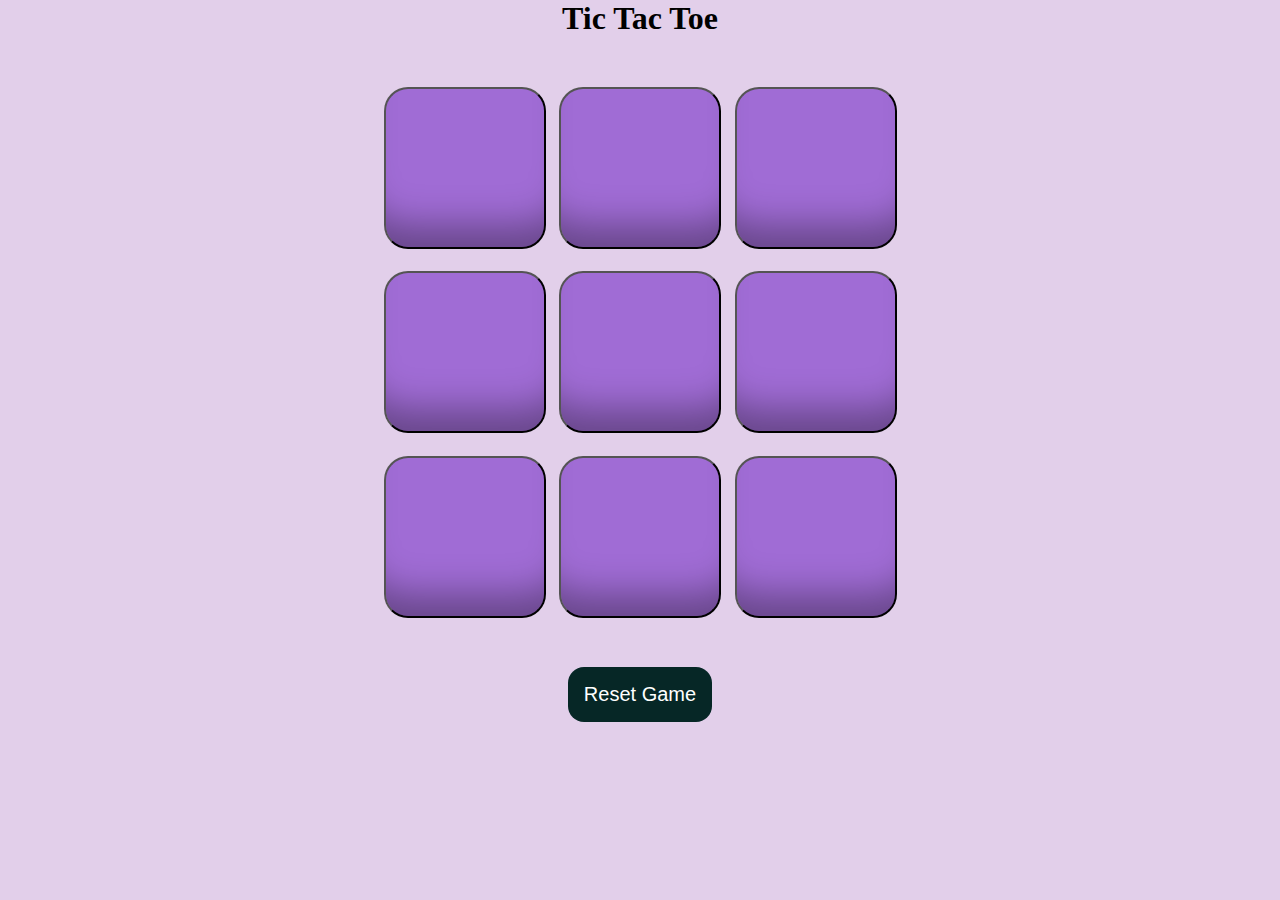
<file: index.html>
<!DOCTYPE html>
<html lang="en">
<head>
    <meta charset="UTF-8">
    <meta name="viewport" content="width=device-width, initial-scale=1.0">
    <link rel="stylesheet" href="style.css">
    <title>Tic-Tac-Toe Game</title>
</head>
<body>
    <div class="msg-container hide">
        <p id="msg" >Winner</p>
        <button id="new-btn">New Game</button>    
    </div>
    <main>
        <h1>Tic Tac Toe</h1>
        <div class="container">
            <div class="game">
                <button class="box"></button>
                <button class="box"></button>
                <button class="box"></button>
                <button class="box"></button>
                <button class="box"></button>
                <button class="box"></button>
                <button class="box"></button>
                <button class="box"></button>
                <button class="box"></button>
            </div>
        </div>
        <button id="reset-btn">Reset Game</button>
    </main>
    
    <script src="app.js"></script>
</body>
</html>
</file>
<file: style.css>
*{
    margin:0;
    padding:0;
}
body{
    background-color:#e2cfea;
    text-align:center;
}

.container{
    height:70vh;
    display:flex;
    justify-content:center;
    align-items:center;

}
.game{
    height:60vmin;
    width:60vmin;
    display:flex;
    flex-wrap:wrap;
    justify-content:center;
    align-items:center;
    gap:1.5vmin;
}
.box{
    height:18vmin;
    width:18vmin;
    border-radius:1.5rem;
    box-shadow: rgba(0, 0, 0, 0.35) 0px -50px 36px -28px inset;    font-size:10vmin;
    color:#fff;
    background-color:#A06CD5;
}
#reset-btn{
    padding: 1rem;
    font-size:1.25rem;
    background-color: #062726;
    color:#fff;
    border-radius:1rem;
    border:none;
}
#new-btn{
    padding: 1rem;
    font-size:1.25rem;
    background-color: #062726;
    color:#fff;
    border-radius:1rem;
    border:none;  
}
#msg{
    color:#A06CD5 ;
    font-size: 9vmin;
}
.msg-container{
    height:150vmin;
    display:flex;
    justify-content: center;
    align-items: center;
    flex-direction: column;
    gap:4rem;
}
.hide{
    display:none;
}
</file>
